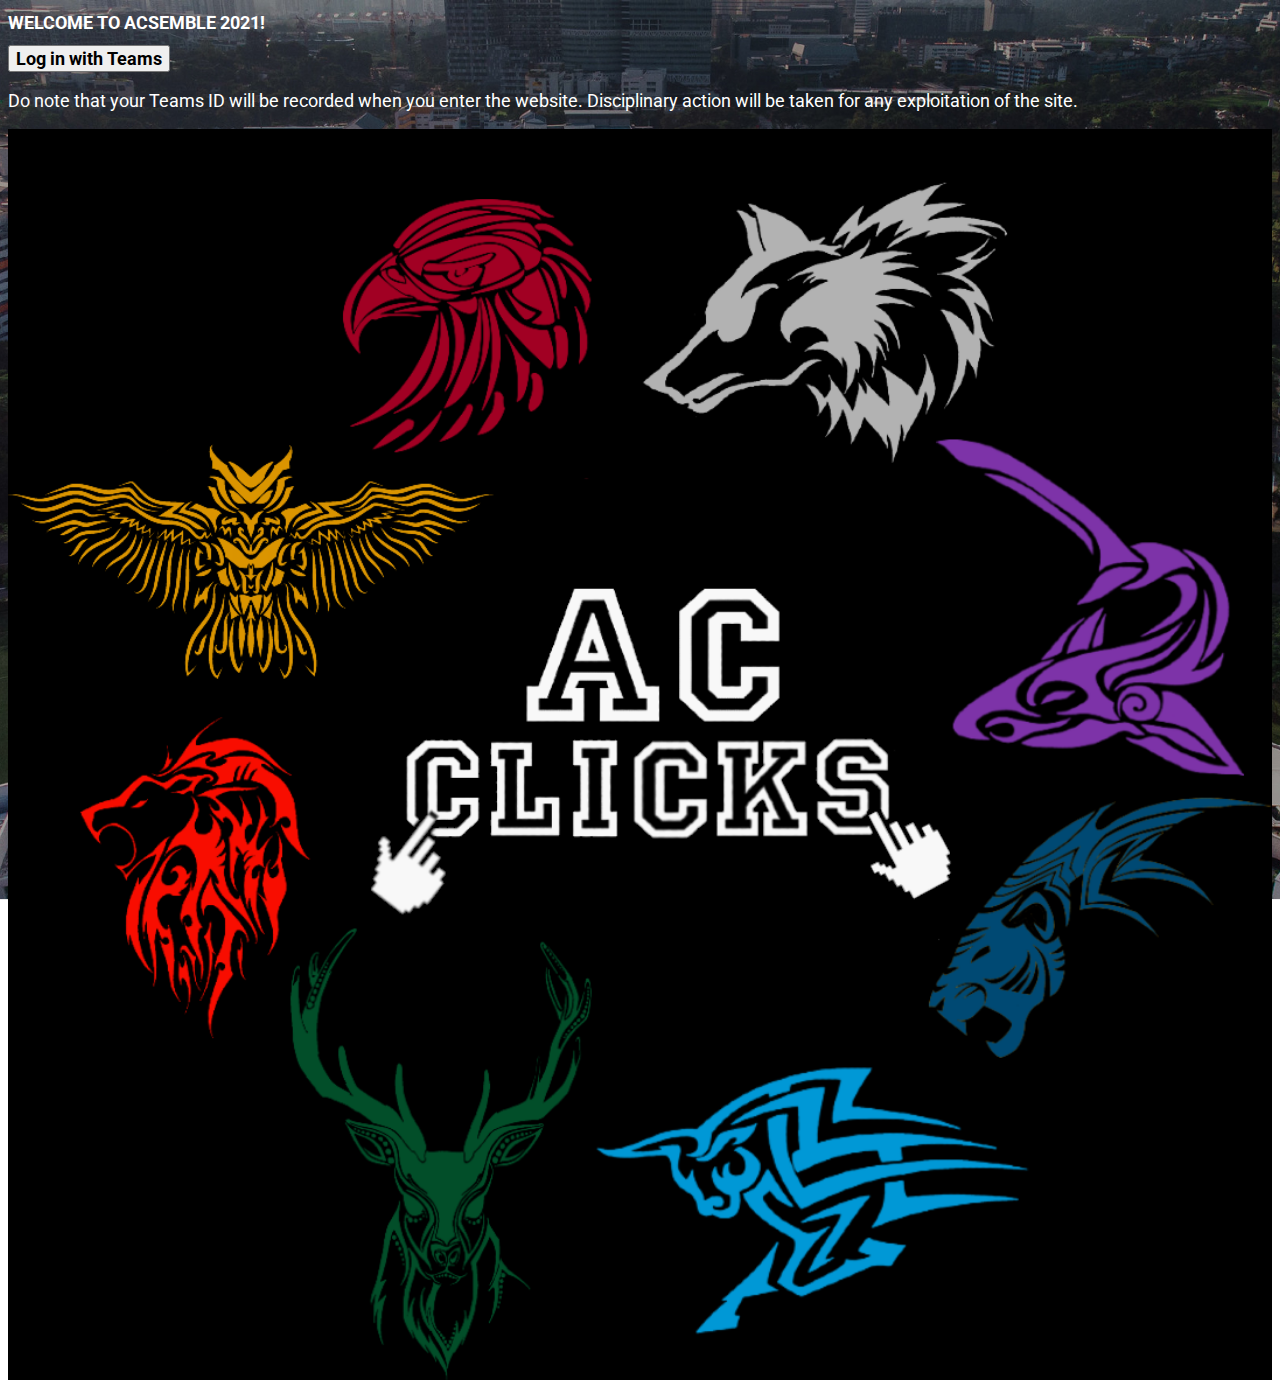
<file: public/index.html>
<!DOCTYPE html>
<html>
  <head>
    <meta charset="utf-8">
    <meta name="viewport" content="width=device-width, initial-scale=1">
    <link rel="icon" href="imgs/iconcrest.png">
    <link href="https://cdn.jsdelivr.net/npm/bootstrap@5.0.0-beta2/dist/css/bootstrap.min.css" rel="stylesheet" integrity="sha384-BmbxuPwQa2lc/FVzBcNJ7UAyJxM6wuqIj61tLrc4wSX0szH/Ev+nYRRuWlolflfl" crossorigin="anonymous">

    <script src="https://alcdn.msauth.net/browser/2.7.0/js/msal-browser.js" integrity="sha384-5Fqyq1ncNYhL2mXCdWAFXkf2wWtKeA0mXYp++ryAX1lowD0ctAHFdity37L/ULXh" crossorigin="anonymous"></script>

    <script type="text/javascript">
      if(typeof Msal === 'undefined')document.write(unescape("%3Cscript src='https://alcdn.msftauth.net/browser/2.7.0/js/msal-browser.js' type='text/javascript' crossorigin='anonymous' %3E%3C/script%3E"));
    </script>

    <title>ACSemble 2021</title>
    <link rel="stylesheet" href="styles.css">
  </head>
  <body>
    <h1 class="welcome text-center m-2">
      WELCOME TO ACSEMBLE 2021!
    </h1>
    <div class="d-grid gap-2 col-10 col-lg-6 mx-auto p-2 my-3">
      <button type="button" id="SignIn" class="btn btn-secondary" onclick="signIn()">
        Log in with Teams
      </button>
    </div>
    <div class="row">
      <div class="col-6 mx-auto">
        <p class="welcome normal text-center">Do note that your Teams ID will be recorded when you enter the website. Disciplinary action will be taken for any exploitation of the site.</p>
      </div>
    </div>
    <div class="row">
      <div class="col-6 col-lg-3 mx-auto">
        <img src="./imgs/acclickslogo.png" alt="" width="100%">
      </div>
    </div>

    <script src="https://code.jquery.com/jquery-3.4.1.min.js" integrity="sha256-CSXorXvZcTkaix6Yvo6HppcZGetbYMGWSFlBw8HfCJo=" crossorigin="anonymous"></script>
    <script src="https://cdn.jsdelivr.net/npm/bootstrap@5.0.0-beta2/dist/js/bootstrap.bundle.min.js" integrity="sha384-b5kHyXgcpbZJO/tY9Ul7kGkf1S0CWuKcCD38l8YkeH8z8QjE0GmW1gYU5S9FOnJ0" crossorigin="anonymous"></script>
     <!-- importing app scripts (load order is important) -->
     <script type="text/javascript" src="./authJS/authConfig.js"></script>
     <script type="text/javascript" src="./authJS/graphConfig.js"></script>

     <script type="text/javascript" src="./authJS/authRedirect.js"></script>  
     <!-- uncomment the above line and comment the line below if you would like to use the redirect flow -->
     <!-- <script type="text/javascript" src="./authPopup.js"></script> -->
     <script type="text/javascript" src="./authJS/graph.js"></script>
  </body>
</html>
</file>
<file: public/styles.css>
@import url('https://fonts.googleapis.com/css2?family=Roboto:wght@400;500&display=swap');
::-webkit-scrollbar { 
  display: none;
}
*{
  scroll-behavior: smooth;
  color: black;
  font-family: 'Roboto', sans-serif;
  font-weight: bold;
  font-size: large;
}
body, html{
  height: 100%;
}
.welcome{
  color: white;
}
.normal{
  font-weight: normal;
}
.housebtn{
  width: 100%;
  max-width: 100%;
  border: 5px solid transparent;
}
.housebtn:hover{
  cursor: pointer;
  border: 0px;
  transition: border 2s;
}
body{
  overflow-x: hidden;
  background-image: url("imgs/school drone dark.jpg");
  background-position: center;
  background-repeat: no-repeat;
  background-size: cover;
  background-attachment: fixed;
}
</file>
